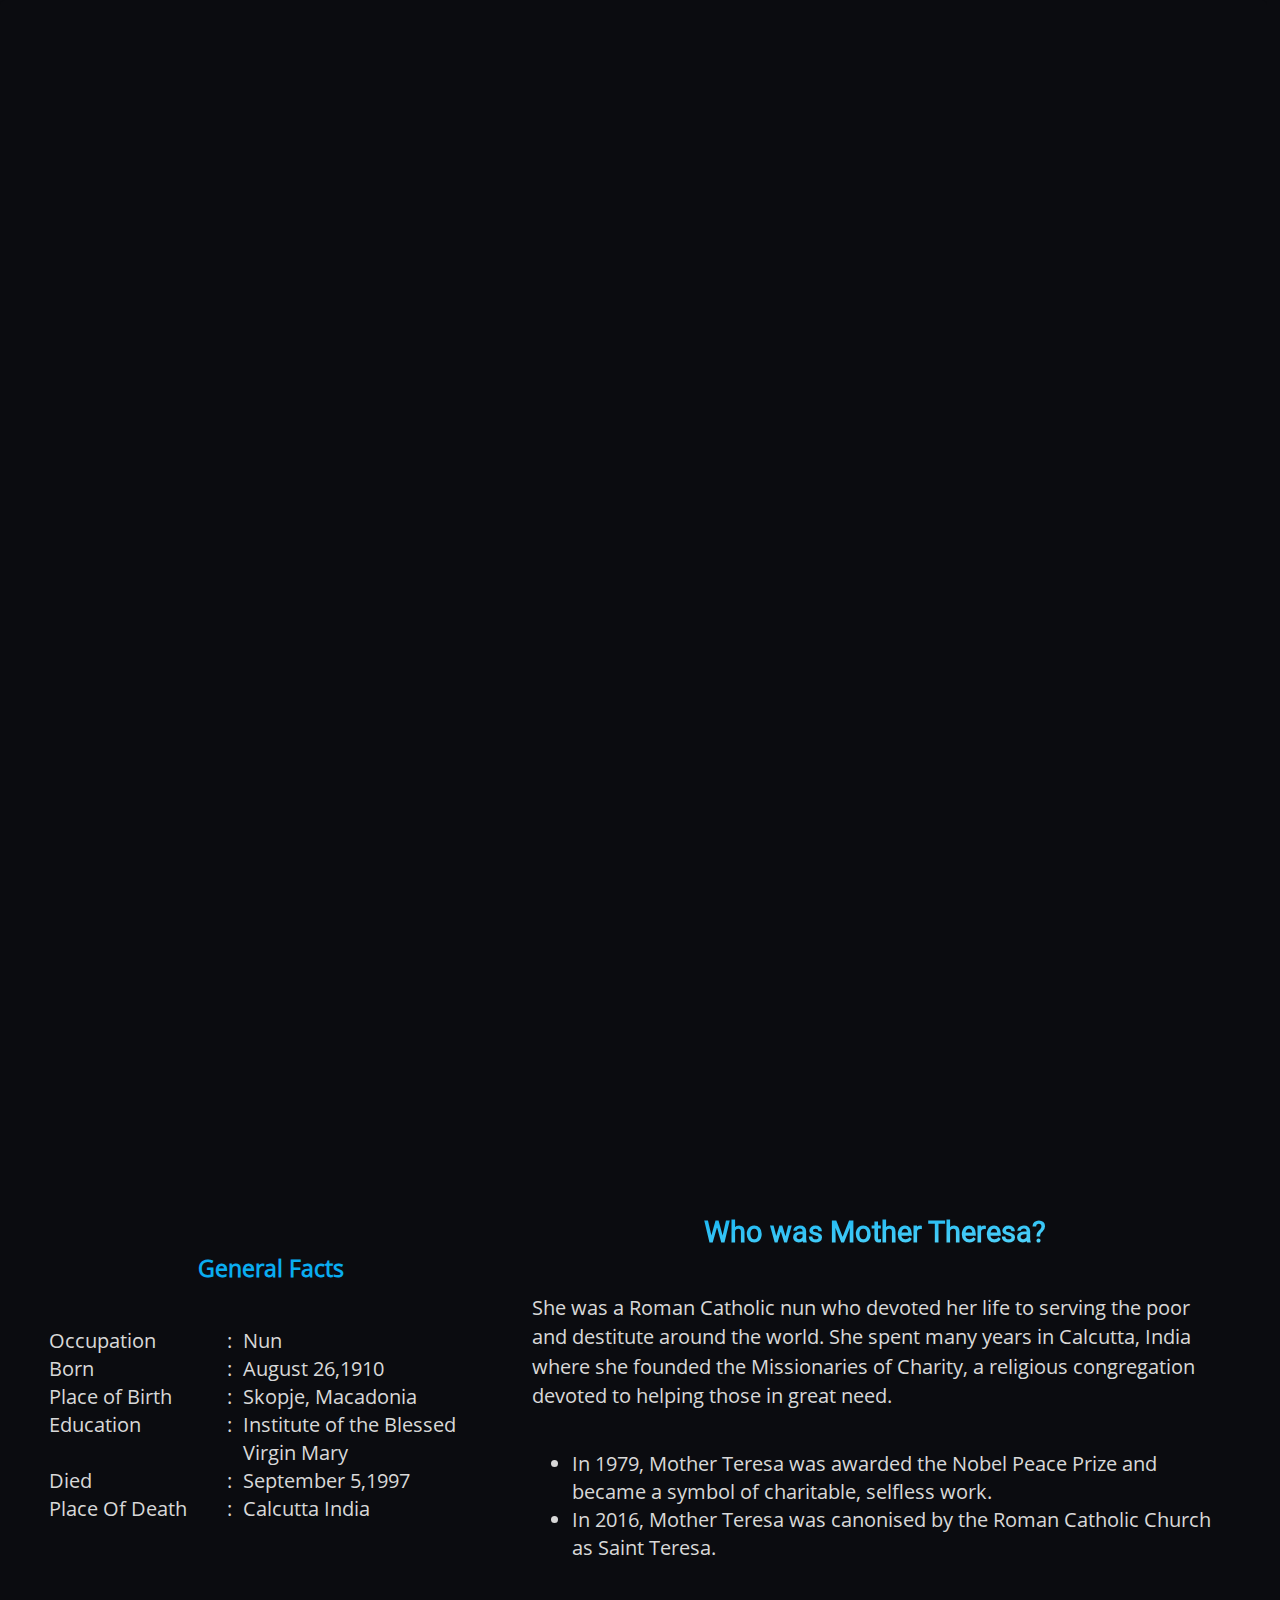
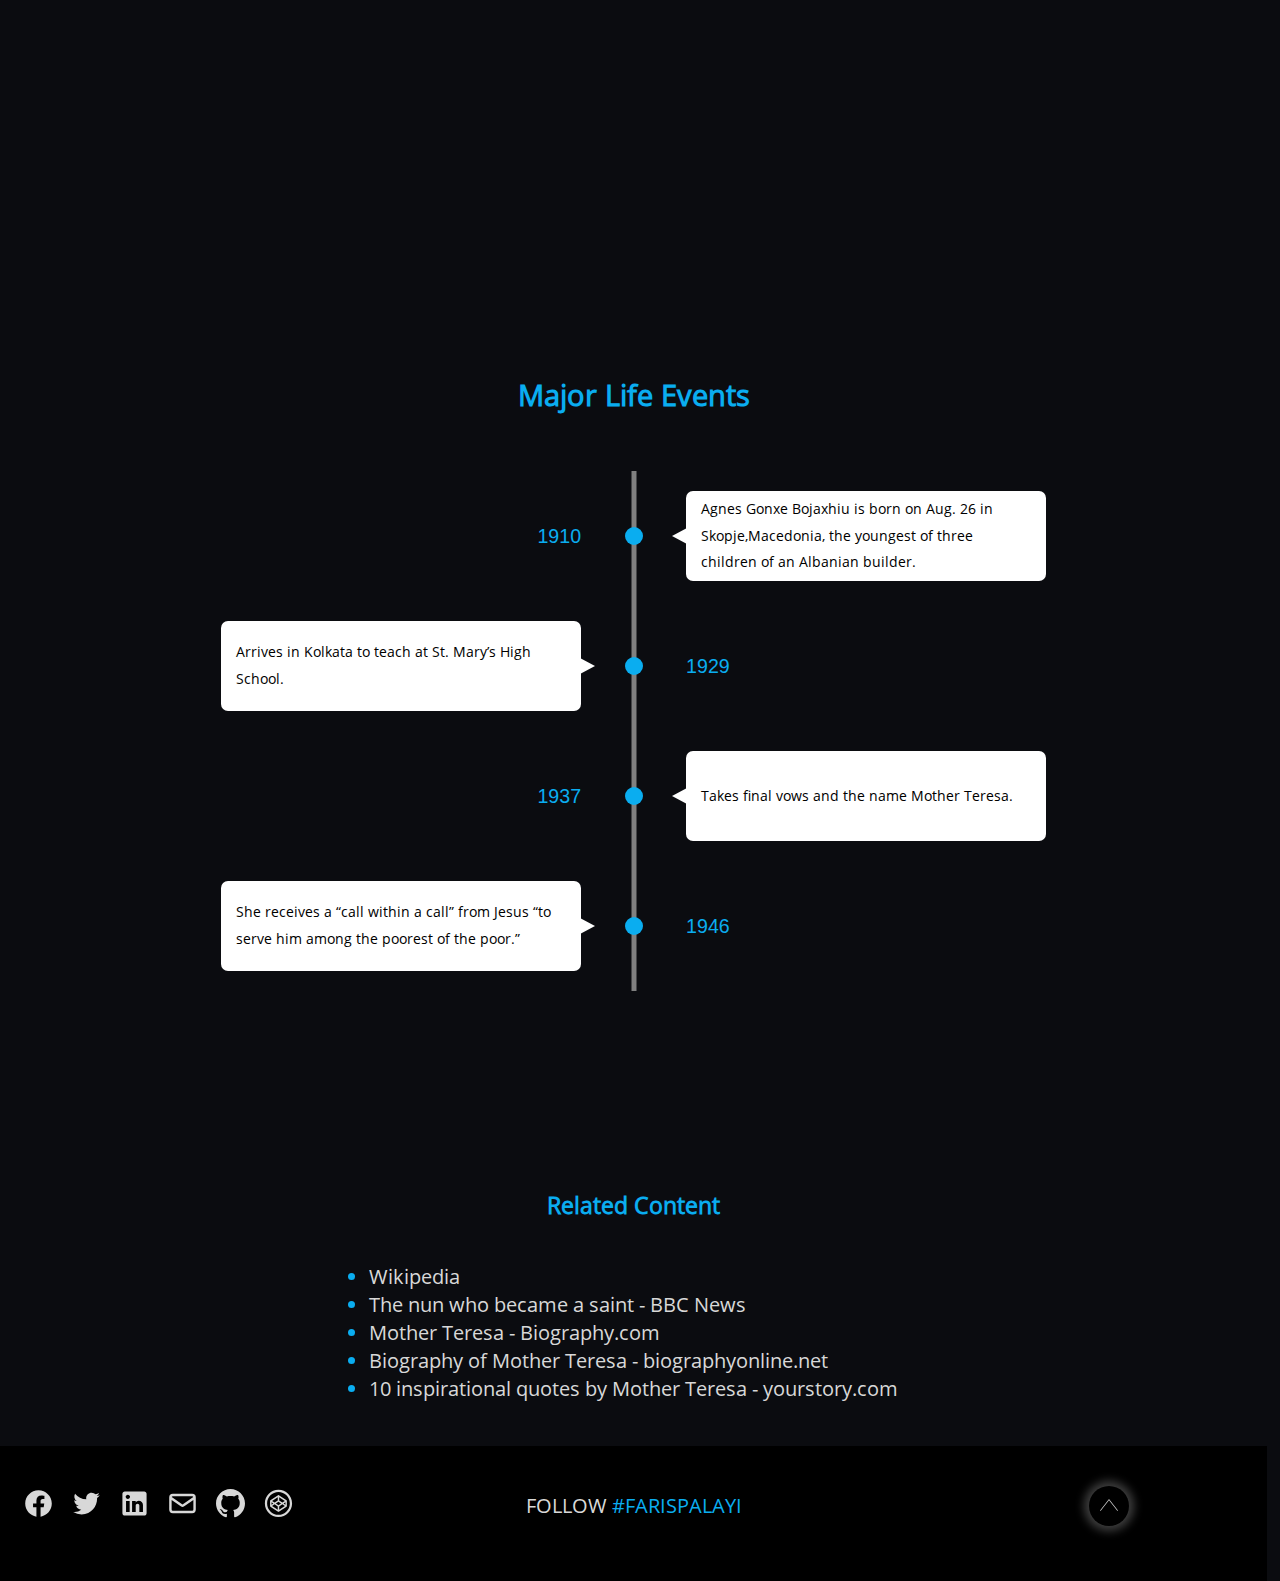
<file: index.html>
<!DOCTYPE html>
<html lang="en" dir="ltr" id="top">
  <head>
    <meta charset="UTF-8" />
    <meta http-equiv="X-UA-Compatible" content="IE=edge" />
    <meta name="viewport" content="width=device-width, initial-scale=1.0" />
    <meta
      name="description"
      content="Looking for a tribute webpage model for inspiration for the freecodecamp certificate? Here's one I built as part of the course. It's a tribute to Mother Teresa."
    />
    <meta
      name="keywords"
      content="Mother Teresa, tribute page, freecodecamp ,certificate,responsive web design certificate,webdesign,freecodecamp tribute page solution,freecodecamp tribute page code,freecodecamp tribute page help,freecodecamp tribute page example,freecodecamp challenge tribute page"
    />
    <meta
      property="og:image"
      content="Images/Mother Theresa - background removed - Copy.png"
    />
    <!-- Open Graph / Facebook -->
    <meta property="og:type" content="website" />
    <meta
      property="og:url"
      content="https://farispalayi.github.io/Mother-Theresa-Tribute-page/"
    />
    <meta
      property="og:title"
      content="Mother Teresa - Tribute Page - freecodecamp | Faris P"
    />
    <meta
      property="og:description"
      content="Looking for a tribute webpage model for inspiration for freecodecamp certificate? Here's one I built as part of the course.It's a tribute to Mother Teresa"
    />
    <meta
      property="og:image"
      content="Images/Mother Theresa - background removed - Copy.png"
    />

    <!-- Twitter -->
    <meta property="twitter:card" content="summary_large_image" />
    <meta
      property="twitter:url"
      content="https://farispalayi.github.io/Mother-Theresa-Tribute-page/"
    />
    <meta
      property="twitter:title"
      content="Mother Teresa - Tribute Page - freecodecamp | Faris P"
    />
    <meta
      property="twitter:description"
      content="Looking for a tribute webpage model for inspiration for freecodecamp certificate? Here's one I built as part of the course.It's a tribute to Mother Teresa"
    />
    <meta
      property="twitter:image"
      content="Images/Mother Theresa - background removed - Copy.png"
    />

    <!-- Favicon -->
    <link
      rel="apple-touch-icon"
      sizes="180x180"
      href="favicon_io/apple-touch-icon.png"
    />
    <link
      rel="icon"
      type="image/png"
      sizes="32x32"
      href="favicon_io/favicon-32x32.png"
    />
    <link
      rel="icon"
      type="image/png"
      sizes="16x16"
      href="favicon_io/favicon-16x16.png"
    />
    <link rel="manifest" href="favicon_io/site.webmanifest" />

    <title>Mother Teresa - Tribute Page - freecodecamp | Faris P</title>

    <link rel="stylesheet" href="Sass/style.css" />
    <link rel="preconnect" href="https://fonts.gstatic.com" />
    <link
      href="https://fonts.googleapis.com/css2?family=Caudex&family=Kite+One&family=Oswald:wght@700&display=swap"
      rel="stylesheet"
    />
    <!-- <link rel="preconnect" href="https://fonts.gstatic.com" />
      <link
        href="https://fonts.googleapis.com/css2?family=Oswald:wght@700&display=swap"
        rel="stylesheet"
      />
      <link
        href="https://fonts.googleapis.com/css2?family=Cherry+Swash&family=Courgette&family=David+Libre&family=Gudea&family=Kite+One&family=Mada&family=Merienda&family=Nova+Square&family=Nunito&family=Share+Tech&display=swap"
        rel="stylesheet"
      />
      <link
        href="https://fonts.googleapis.com/css2?family=Caudex&family=Farsan&family=Kalam&family=Kotta+One&family=Marcellus&family=Ovo&family=Rock+Salt&display=swap"
        rel="stylesheet"
      />
    <link
      href="https://fonts.googleapis.com/css2?family=Open+Sans&family=Roboto&display=swap"
      rel="stylesheet"
    /> -->
    <!-- <script
      defer
      src="https://cdn.freecodecamp.org/testable-projects-fcc/v1/bundle.js"
    ></script> -->
    <meta
      name="google-site-verification"
      content="R-fiHOQMVkstS7-XerV_H5BZKJdF8gBM4-EqFUEbwXc"
    />
  </head>

  <body>
    <main id="main">
      <section class="first-section">
        <figure id="img-div" class="left">
          <img
            id="image"
            src="Images/Mother Theresa - background removed.png"
            src="Images/Mother Theresa - background removed.webp"
            alt="Graphical Image of Mother Teresa"
            style="--order: 4"
            width="848"
            height="943"
            preload
          />
          <figcaption id="img-caption" class="main-image-source">
            <em>Source : flickr</em>
          </figcaption>
          <!-- src="https://live.staticflickr.com/65535/51002989020_fc4308257d_o.png" -->
        </figure>

        <div class="right">
          <h1 id="title" style="--order: 1">Mother Theresa</h1>
          <p class="subtitle" style="--order: 2">The Nun who became a Saint</p>
          <blockquote class="quotes" style="--order: 3">
            <q
              >If we have no peace, it is because we have forgotten that we
              belong to each other.</q
            >
            <br />
          </blockquote>
        </div>

        <a
          href="#tribute-info"
          aria-label="Skip to main content"
          class="scroll-arrow"
          style="opacity: 0"
        >
          <svg
            xmlns="http://www.w3.org/2000/svg"
            width="90"
            height="90"
            viewBox="0 0 210 297"
            xmlns:v="https://vecta.io/nano"
          >
            <path
              d="M80.32 129.646l-32.397-5.061-29.318-4.287 20.581-25.526 18.372-23.247 11.816 30.587z"
              transform="matrix(-1.929166 .155944 -.265786 -1.04479 236.68882 236.18587)"
              fill="#c2c2c2"
              stroke="#c2c2c2"
              stroke-width=".739"
              stroke-linejoin="round"
              paint-order="markers fill stroke"
              id="down-path"
            />
            <path
              d="M48.146 99.706l63.051.236 56.983-.093-32.511 30.049-28.9 27.308-30.54-30.286z"
              fill="#0b0c10"
            />
            <circle
              cx="99.959"
              cy="218.626"
              r=".267"
              fill="#fff"
              stroke="#000"
              stroke-width=".265"
            />
          </svg>
        </a>
      </section>

      <section class="details-section" id="tribute-info">
        <div class="introduction">
          <h2 class="cyan-gradient">Who was Mother Theresa?</h2>
          <p>
            She was a Roman Catholic nun who devoted her life to serving the
            poor and destitute around the world. She spent many years in
            Calcutta, India where she founded the Missionaries of Charity, a
            religious congregation devoted to helping those in great need.
          </p>
          <ul>
            <li>
              In 1979, Mother Teresa was awarded the Nobel Peace Prize and
              became a symbol of charitable, selfless work.
            </li>
            <li>
              In 2016, Mother Teresa was canonised by the Roman Catholic Church
              as Saint Teresa.
            </li>
          </ul>
        </div>

        <aside class="general-facts">
          <h3>General Facts</h3>
          <ul>
            <li>
              <span class="key">Occupation </span> <span class="colon">:</span>
              <span class="value">Nun </span>
            </li>
            <li>
              <span class="key">Born </span> <span class="colon">:</span>
              <span class="value">August 26,1910 </span>
            </li>
            <li>
              <span class="key">Place of Birth </span>
              <span class="colon">:</span>
              <span class="value">Skopje, Macadonia </span>
            </li>
            <li>
              <span class="key">Education </span> <span class="colon">:</span>
              <span class="value">Institute of the Blessed Virgin Mary</span>
            </li>
            <li>
              <span class="key">Died </span> <span class="colon">:</span>
              <span class="value">September 5,1997 </span>
            </li>
            <li>
              <span class="key">Place Of Death </span>
              <span class="colon">:</span>
              <span class="value">Calcutta India </span>
            </li>
          </ul>
        </aside>
      </section>

      <section class="life-events-section">
        <h2>Major Life Events</h2>
        <section class="life-events-timeline">
          <article class="timeline-right-side">
            <div class="year-container"><p>1910</p></div>
            <div class="event-details-box">
              <p>
                Agnes Gonxe Bojaxhiu is born on Aug. 26 in Skopje,Macedonia, the
                youngest of three children of an Albanian builder.
              </p>
            </div>
          </article>
          <article class="timeline-left-side">
            <div class="year-container"><p>1929</p></div>
            <div class="event-details-box">
              <p>Arrives in Kolkata to teach at St. Mary’s High School.</p>
            </div>
          </article>

          <article class="timeline-right-side">
            <div class="year-container"><p>1937</p></div>
            <div class="event-details-box">
              <p>Takes final vows and the name Mother Teresa.</p>
            </div>
          </article>
          <article class="timeline-left-side">
            <div class="year-container"><p>1946</p></div>
            <div class="event-details-box">
              <p>
                She receives a “call within a call” from Jesus “to serve him
                among the poorest of the poor.”
              </p>
            </div>
          </article>

          <article class="timeline-right-side">
            <div class="year-container"><p>1948</p></div>
            <div class="event-details-box">
              <p>
                Permitted to leave her order and moves to Kolkata’s slums to set
                up her first school.
              </p>
            </div>
          </article>
          <article class="timeline-left-side">
            <div class="year-container"><p>1950</p></div>
            <div class="event-details-box">
              <p>
                Missionaries of Charity officially founded on Oct. 7 as a
                religious congregation.
              </p>
            </div>
          </article>

          <article class="timeline-right-side">
            <div class="year-container"><p>1952</p></div>
            <div class="event-details-box">
              <p>
                Opens Nirmal Hriday (“Pure Heart”), a home for the dying,
                followed next year by her first orphanage.
              </p>
            </div>
          </article>
          <article class="timeline-left-side">
            <div class="year-container"><p>1962</p></div>
            <div class="event-details-box">
              <p>
                Opens Nirmal Hriday (“Pure Heart”), a home for the dying,
                followed next year by her first orphanage.
              </p>
            </div>
          </article>

          <article class="timeline-right-side">
            <div class="year-container"><p>1979</p></div>
            <div class="event-details-box">
              <p>Wins the Nobel Peace Prize.</p>
            </div>
          </article>
          <article class="timeline-left-side">
            <div class="year-container"><p>1982</p></div>
            <div class="event-details-box">
              <p>
                Persuades Israelis and Palestinians to stop shooting long enough
                to rescue 37 children from a hospital in besieged Beirut.
              </p>
            </div>
          </article>

          <article class="timeline-right-side">
            <div class="year-container"><p>1983</p></div>
            <div class="event-details-box">
              <p>Has a heart attack while in Rome visiting St. John Paul II.</p>
            </div>
          </article>
          <article class="timeline-left-side">
            <div class="year-container"><p>1985</p></div>
            <div class="event-details-box">
              <p>Awarded Medal of Freedom, the highest U.S. civilian award.</p>
            </div>
          </article>

          <article class="timeline-right-side">
            <div class="year-container"><p>1989</p></div>
            <div class="event-details-box">
              <p>
                Has a second and nearly fatal attack. Doctors implant pacemaker.
              </p>
            </div>
          </article>
          <article class="timeline-left-side">
            <div class="year-container"><p>1990</p></div>
            <div class="event-details-box">
              <p>
                Suffers pneumonia in Tijuana, Mexico, leading to congestive
                heart failure, and is hospitalized in La Jolla, California.
              </p>
            </div>
          </article>

          <article class="timeline-right-side">
            <div class="year-container"><p>1996</p></div>
            <div class="event-details-box">
              <p>Nov. 16, receives honorary U.S. citizenship.</p>
            </div>
          </article>
          <article class="timeline-left-side">
            <div class="year-container"><p>1997</p></div>
            <div class="event-details-box">
              <p>Dies Sept. 5 in Kolkata and is given a state funeral.</p>
            </div>
          </article>

          <article class="timeline-right-side">
            <div class="year-container"><p>2003</p></div>
            <div class="event-details-box">
              <p>
                Beatified before a crowd of 300,000 by St. John Paul II in St.
                Peter’s Square.
              </p>
            </div>
          </article>
          <article class="timeline-left-side">
            <div class="year-container"><p>2015</p></div>
            <div class="event-details-box">
              <p>
                Is cleared for canonization after Pope Francis declares that the
                cure of a Brazilian man suffering from brain abscesses was
                miraculous.
              </p>
            </div>
          </article>

          <article class="timeline-right-side">
            <div class="year-container"><p>2016</p></div>
            <div class="event-details-box">
              <p>Is declared a saint on Sept. 4.</p>
            </div>
          </article>
        </section>
      </section>

      <aside class="related-content">
        <h3>Related Content</h3>
        <ul>
          <li>
            <a
              href="https://en.wikipedia.org/wiki/Mother_Teresa"
              id="tribute-link"
              target="_blank"
              >Wikipedia</a
            >
          </li>
          <li>
            <a
              href="https://www.bbc.com/news/av/magazine-39114501"
              target="_blank"
              >The nun who became a saint - BBC News</a
            >
          </li>
          <li>
            <a
              href="https://www.biography.com/religious-figure/mother-teresa"
              target="_blank"
              >Mother Teresa - Biography.com</a
            >
          </li>
          <li>
            <a
              href="https://www.biographyonline.net/nobelprize/mother_teresa.html"
              target="_blank"
              >Biography of Mother Teresa - biographyonline.net</a
            >
          </li>
          <li>
            <a
              href="https://yourstory.com/herstory/2019/08/10-inspirational-quotes-mother-teresa"
              target="_blank"
              >10 inspirational quotes by Mother Teresa - yourstory.com</a
            >
          </li>
          <!-- <li><a href="#" target="_blank"></a></li> -->
        </ul>
      </aside>
    </main>

    <footer>
      <aside class="social-media-icons">
        <div class="facebook-icon">
          <a href="https://www.facebook.com/farispalayi" target="_blank" rel="noopener">
            <span aria-label="facebook">
              <svg
                aria-labelledby=" "
                fill="currentColor"
                xmlns="http://www.w3.org/2000/svg"
                width="24"
                height="24"
                viewBox="0 0 24 24"
                aria-hidden="true"
              >
                <path
                  fill-rule="evenodd"
                  d="M23 12c0-6.075-4.925-11-11-11S1 5.925 1 12c0 5.49 4.023 10.041 9.281 10.866V15.18H7.488V12h2.793V9.577c0-2.757 1.643-4.28 4.155-4.28 1.204 0 2.462.215 2.462.215v2.707h-1.387c-1.366 0-1.792.848-1.792 1.718V12h3.05l-.487 3.18h-2.563v7.686C18.977 22.041 23 17.49 23 12z"
                  clip-rule="evenodd"
                ></path>
              </svg>
            </span>
          </a>
        </div>

        <div class="twitter-icon">
          <a href="https://twitter.com/farispalayi" target="_blank" rel="noopener">
            <span aria-label="twitter">
              <svg
                aria-labelledby=" "
                fill="currentColor"
                xmlns="http://www.w3.org/2000/svg"
                width="24"
                height="24"
                viewBox="0 0 24 24"
                aria-hidden="true"
              >
                <path
                  fill-rule="evenodd"
                  d="M23 5.132a8.976 8.976 0 01-2.592.715 4.567 4.567 0 001.985-2.51 9.013 9.013 0 01-2.865 1.102A4.495 4.495 0 0016.232 3c-2.495 0-4.516 2.036-4.516 4.547 0 .357.045.704.119 1.034-3.754-.188-7.079-1.999-9.304-4.746a4.551 4.551 0 001.398 6.064 4.55 4.55 0 01-2.049-.566v.053c0 2.203 1.555 4.041 3.623 4.452-.381.11-.779.164-1.192.164-.287 0-.572-.029-.846-.08a4.512 4.512 0 004.214 3.155A9.029 9.029 0 011 18.959 12.707 12.707 0 007.914 21c8.307 0 12.847-6.922 12.847-12.928 0-.198-.007-.394-.014-.59A9.242 9.242 0 0023 5.132z"
                  clip-rule="evenodd"
                ></path>
              </svg>
            </span>
          </a>
        </div>

        <div class="linkedin-icon">
          <a href="https://www.linkedin.com/in/farispalayi" target="_blank" rel="noopener">
            <span aria-label="linkedin">
              <svg
                aria-labelledby=" "
                fill="currentColor"
                xmlns="http://www.w3.org/2000/svg"
                width="24"
                height="24"
                viewBox="0 0 24 24"
                aria-hidden="true"
              >
                <path
                  d="M20 2H4c-1.1 0-2 .9-2 2v16c0 1.1.9 2 2 2h16c1.1 0 2-.9 2-2V4c0-1.1-.9-2-2-2zM8 19H5v-9h3v9zM6.5 8.3c-1 0-1.8-.8-1.8-1.8s.8-1.8 1.8-1.8 1.8.8 1.8 1.8-.8 1.8-1.8 1.8zM19 19h-3v-5.3c0-.8-.7-1.5-1.5-1.5s-1.5.7-1.5 1.5V19h-3v-9h3v1.2c.5-.8 1.6-1.4 2.5-1.4 1.9 0 3.5 1.6 3.5 3.5V19z"
                ></path>
              </svg>
            </span>
          </a>
        </div>

        <div class="gmail-icon">
          <a href="mailto:farispalayi@gmail.com" target="_blank" rel="noopener">
            <span aria-label="gmail">
              <svg
                aria-labelledby=" "
                fill="currentColor"
                xmlns="http://www.w3.org/2000/svg"
                width="24"
                height="24"
                viewBox="0 0 24 24"
                aria-hidden="true"
              >
                <path
                  fill-rule="evenodd"
                  d="M4 4a3 3 0 00-3 3v10a3 3 0 003 3h16a3 3 0 003-3V7a3 3 0 00-3-3H4zm-.956 2.704A1 1 0 014 6h16a1 1 0 01.956.704l-.02-.03L12 12.789 3.065 6.675l-.02.03zM3 9.054V17a1 1 0 001 1h16a1 1 0 001-1V9.054l-7.87 5.385a2 2 0 01-2.26 0L3 9.054z"
                  clip-rule="evenodd"
                ></path>
              </svg>
            </span>
          </a>
        </div>

        <div class="github-icon">
          <a href="https://github.com/FarisPalayi" target="_blank" rel="noopener">
            <span aria-label="github">
              <svg
                aria-labelledby=" "
                fill="currentColor"
                xmlns="http://www.w3.org/2000/svg"
                width="24"
                height="24"
                viewBox="0 0 24 24"
              >
                <path
                  fill="currentColor"
                  d="M12 0c-6.626 0-12 5.373-12 12 0 5.302 3.438 9.8 8.207 11.387.599.111.793-.261.793-.577v-2.234c-3.338.726-4.033-1.416-4.033-1.416-.546-1.387-1.333-1.756-1.333-1.756-1.089-.745.083-.729.083-.729 1.205.084 1.839 1.237 1.839 1.237 1.07 1.834 2.807 1.304 3.492.997.107-.775.418-1.305.762-1.604-2.665-.305-5.467-1.334-5.467-5.931 0-1.311.469-2.381 1.236-3.221-.124-.303-.535-1.524.117-3.176 0 0 1.008-.322 3.301 1.23.957-.266 1.983-.399 3.003-.404 1.02.005 2.047.138 3.006.404 2.291-1.552 3.297-1.23 3.297-1.23.653 1.653.242 2.874.118 3.176.77.84 1.235 1.911 1.235 3.221 0 4.609-2.807 5.624-5.479 5.921.43.372.823 1.102.823 2.222v3.293c0 .319.192.694.801.576 4.765-1.589 8.199-6.086 8.199-11.386 0-6.627-5.373-12-12-12z"
                />
              </svg>
            </span>
          </a>
        </div>

        <div class="codepen-icon">
          <a href="https://codepen.io/FarisPalayi" target="_blank" rel="noopener">
            <span aria-label="codepen">
              <?xml version="1.0" encoding="UTF-8" standalone="no"?>
              <!DOCTYPE svg PUBLIC "-//W3C//DTD SVG 1.1//EN" "http://www.w3.org/Graphics/SVG/1.1/DTD/svg11.dtd">
              <svg
                xmlns="http://www.w3.org/2000/svg"
                xmlns:xlink="http://www.w3.org/1999/xlink"
                version="1.1"
                width="24"
                height="24"
                viewBox="0 0 500 500"
                fill="currentColor"
              >
                <g enable-background="new">
                  <g id="Layer-1" data-name="Layer 1">
                    <path
                      transform="matrix(1,0,0,-1,0,500)"
                      d="M 0 0 L 500 0 L 500 500 L 0 500 Z "
                      fill="transparent"
                    />
                    <clipPath id="cp0">
                      <path
                        transform="matrix(1,0,0,-1,0,500)"
                        d="M 0 500 L 500 500 L 500 0 L 0 0 Z "
                      />
                    </clipPath>
                    <g clip-path="url(#cp0)">
                      <path
                        transform="matrix(1,0,0,-1,249.5493,445.5762)"
                        d="M 0 0 C -108.091 0 -196.027 87.939 -196.027 196.027 C -196.027 304.114 -108.091 392.054 0 392.054 C 108.087 392.054 196.023 304.114 196.023 196.027 C 196.023 87.939 108.087 0 0 0 M 0 430.576 C -129.541 430.576 -234.549 325.567 -234.549 196.027 C -234.549 66.486 -129.541 -38.519 0 -38.519 C 129.537 -38.519 234.545 66.486 234.545 196.027 C 234.545 325.567 129.537 430.576 0 430.576 "
                        fill="currentColor"
                      />
                      <path
                        transform="matrix(1,0,0,-1,369.6445,270.4072)"
                        d="M 0 0 L -31.18 20.858 L 0 41.715 Z M -107.633 -88.412 L -107.633 -30.279 L -53.598 5.859 L -9.979 -23.313 Z M -120.095 -8.628 L -164.179 20.858 L -120.095 50.344 L -76.015 20.858 Z M -132.561 -88.412 L -230.216 -23.313 L -186.593 5.859 L -132.561 -30.279 Z M -240.194 41.715 L -209.011 20.858 L -240.194 0 Z M -132.561 130.128 L -132.561 71.995 L -186.593 35.849 L -230.216 65.03 Z M -107.633 130.128 L -9.979 65.03 L -53.598 35.849 L -107.633 71.995 Z M 24.817 66.67 C 24.791 66.853 24.745 67.028 24.715 67.211 C 24.653 67.563 24.589 67.914 24.497 68.257 C 24.443 68.463 24.367 68.661 24.303 68.859 C 24.203 69.165 24.104 69.47 23.982 69.767 C 23.897 69.973 23.799 70.179 23.704 70.377 C 23.573 70.66 23.437 70.935 23.28 71.201 C 23.166 71.4 23.044 71.591 22.926 71.781 C 22.758 72.041 22.586 72.293 22.398 72.537 C 22.262 72.72 22.117 72.903 21.972 73.079 C 21.773 73.307 21.567 73.536 21.35 73.75 C 21.187 73.917 21.025 74.085 20.854 74.238 C 20.625 74.444 20.389 74.643 20.148 74.833 C 19.962 74.978 19.778 75.123 19.584 75.26 C 19.511 75.306 19.447 75.367 19.378 75.413 L -113.184 163.787 C -117.371 166.579 -122.823 166.579 -127.011 163.787 L -259.572 75.413 C -259.641 75.367 -259.706 75.306 -259.778 75.26 C -259.973 75.123 -260.156 74.978 -260.339 74.833 C -260.583 74.643 -260.82 74.444 -261.044 74.238 C -261.22 74.085 -261.38 73.917 -261.544 73.75 C -261.761 73.536 -261.967 73.307 -262.162 73.079 C -262.311 72.903 -262.456 72.72 -262.593 72.537 C -262.776 72.293 -262.952 72.041 -263.116 71.781 C -263.242 71.591 -263.36 71.4 -263.474 71.201 C -263.627 70.935 -263.764 70.66 -263.898 70.377 C -263.993 70.179 -264.092 69.973 -264.176 69.767 C -264.298 69.47 -264.397 69.165 -264.497 68.859 C -264.562 68.661 -264.634 68.463 -264.691 68.257 C -264.783 67.914 -264.844 67.563 -264.909 67.211 C -264.939 67.028 -264.985 66.853 -265.008 66.67 C -265.081 66.136 -265.122 65.594 -265.122 65.045 L -265.122 -23.329 C -265.122 -23.878 -265.081 -24.42 -265.008 -24.962 C -264.985 -25.138 -264.939 -25.32 -264.909 -25.495 C -264.844 -25.847 -264.783 -26.197 -264.691 -26.541 C -264.634 -26.747 -264.562 -26.945 -264.497 -27.144 C -264.397 -27.448 -264.298 -27.754 -264.176 -28.059 C -264.092 -28.266 -263.993 -28.464 -263.898 -28.662 C -263.764 -28.943 -263.627 -29.218 -263.474 -29.493 C -263.36 -29.685 -263.242 -29.874 -263.116 -30.065 C -262.952 -30.325 -262.776 -30.577 -262.593 -30.821 C -262.456 -31.012 -262.311 -31.187 -262.162 -31.362 C -261.967 -31.591 -261.761 -31.82 -261.544 -32.034 C -261.38 -32.201 -261.22 -32.369 -261.044 -32.521 C -260.82 -32.729 -260.583 -32.927 -260.339 -33.117 C -260.156 -33.263 -259.973 -33.407 -259.778 -33.544 C -259.706 -33.59 -259.641 -33.651 -259.572 -33.696 L -127.011 -122.071 C -124.917 -123.467 -122.506 -124.169 -120.095 -124.169 C -117.688 -124.169 -115.278 -123.467 -113.184 -122.071 L 19.378 -33.696 C 19.447 -33.651 19.511 -33.59 19.584 -33.544 C 19.778 -33.407 19.962 -33.263 20.148 -33.117 C 20.389 -32.927 20.625 -32.729 20.854 -32.521 C 21.025 -32.369 21.187 -32.201 21.35 -32.034 C 21.567 -31.82 21.773 -31.591 21.972 -31.362 C 22.117 -31.187 22.262 -31.012 22.398 -30.821 C 22.586 -30.577 22.758 -30.325 22.926 -30.065 C 23.044 -29.874 23.166 -29.685 23.28 -29.493 C 23.437 -29.218 23.573 -28.943 23.704 -28.662 C 23.799 -28.464 23.897 -28.266 23.982 -28.059 C 24.104 -27.754 24.203 -27.448 24.303 -27.144 C 24.367 -26.945 24.443 -26.747 24.497 -26.541 C 24.589 -26.197 24.653 -25.847 24.715 -25.495 C 24.745 -25.32 24.791 -25.138 24.817 -24.962 C 24.886 -24.42 24.929 -23.878 24.929 -23.329 L 24.929 65.045 C 24.929 65.594 24.886 66.136 24.817 66.67 "
                        fill="currentColor"
                      />
                    </g>
                  </g>
                </g>
              </svg>
            </span>
          </a>
        </div>
      </aside>

      <p class="footer-text-box">
        <span>FOLLOW</span> <span>#FARISPALAYI</span>
      </p>

      <div class="top-arrow">
        <a href="#top" aria-label="Go back to top">
          <svg
            width="24"
            height="24"
            xmlns="http://www.w3.org/2000/svg"
            fill-rule="evenodd"
            clip-rule="evenodd"
            fill="#c7c7c7"
          >
            <path
              d="M23.245 20l-11.245-14.374-11.219 14.374-.781-.619 12-15.381 12 15.391-.755.609z"
            />
          </svg>
        </a>
      </div>
    </footer>
  </body>
</html>
</file>
<file: Sass/style.css>
/*rgb(42, 154, 132)*/
@font-face {
  font-family: "Roboto";
  font-style: normal;
  font-weight: 399;
  src: url("../../fonts/roboto-v19-latin-regular.eot");
  src: local("../../"), url("../fonts/roboto-v19-latin-regular.eot?#iefix") format("embedded-opentype"), url("../../fonts/roboto-v20-latin-regular.woff2") format("woff2"), url("../../fonts/roboto-v19-latin-regular.woff") format("woff"), url("../../fonts/roboto-v19-latin-regular.ttf") format("truetype"), url("../../fonts/roboto-v19-latin-regular.svg#Roboto") format("svg");
}

@font-face {
  font-family: "Open Sans";
  font-style: normal;
  font-weight: 399;
  src: url("../../fonts/open-sans-v17-latin-regular.eot");
  src: local("../../"), url("../../fonts/open-sans-v17-latin-regular.eot?#iefix") format("embedded-opentype"), url("../../fonts/open-sans-v18-latin-regular.woff2") format("woff2"), url("../../fonts/open-sans-v18-latin-regular.woff") format("woff"), url("../../fonts/open-sans-v18-latin-regular.ttf") format("truetype"), url("../../fonts/open-sans-v18-latin-regular.svg#OpenSans") format("svg");
}

@font-face {
  font-family: "Haettenschweiler";
  font-style: normal;
  font-weight: 399;
  src: url("../../fonts/Haettenschweiler-Regular.ttf");
  src: local("../../"), url("../../fonts/Haettenschweiler-Regular.ttf") format("truetype");
}

*,
*::before,
*::after {
  -webkit-box-sizing: border-box;
          box-sizing: border-box;
  scroll-behavior: smooth;
  -webkit-transition: all 0.2s;
  transition: all 0.2s;
}

html,
body {
  background-color: #0b0c10;
}

body {
  border-radius: 5px;
  margin: 0;
  padding: 0;
  padding-top: 1.5em;
  min-height: 200vh;
  width: 99%;
}

::-moz-selection {
  background-color: rgba(255, 255, 255, 0.15);
}

::selection {
  background-color: rgba(255, 255, 255, 0.15);
}

html,
body {
  font-size: 100%;
}

body {
  font-size: 19.5px;
  font-family: sans-serif;
  color: #d8d8d8;
}

h1,
h2,
h3,
h4,
h5,
h6 {
  font-family: "Open Sans", "Roboto", sans-serif;
  text-align: center;
  color: #0aadf0;
}

a {
  text-decoration: none;
}

.first-section .right h1 {
  font-size: 4.2rem;
  font-family: Impact, "Haettenschweiler", Haettenschweiler, "Oswald", "Arial Narrow Bold", sans-serif;
  color: #0aadf0;
}

.first-section .right h1 {
  font-size: 35px;
}

@media screen and (min-width: 300px) {
  .first-section .right h1 {
    font-size: calc( 35px + 53 * ((100vw - 300px) / 1880));
  }
}

@media screen and (min-width: 2180px) {
  .first-section .right h1 {
    font-size: 88px;
  }
}

@media (max-width: 680px) {
  .first-section .right h1 {
    font-size: 7.2989vw;
    white-space: nowrap;
  }
}

@media (max-width: 400px) {
  .first-section .right h1 {
    font-size: 1.7533rem;
  }
}

.first-section .right .subtitle {
  font-family: "Kite One", sans-serif;
  font-size: 1em;
  text-align: center;
  color: #f8b819;
}

.first-section .right .subtitle {
  font-size: 17px;
}

@media screen and (min-width: 320px) {
  .first-section .right .subtitle {
    font-size: calc( 17px + 8 * ((100vw - 320px) / 1860));
  }
}

@media screen and (min-width: 2180px) {
  .first-section .right .subtitle {
    font-size: 25px;
  }
}

@media (max-width: 680px) {
  .first-section .right .subtitle {
    font-size: 2.599vw;
    margin: 0.9vw;
  }
}

@media (max-width: 400px) {
  .first-section .right .subtitle {
    font-size: 0.9rem;
  }
}

.first-section .right blockquote {
  font-size: 1.35rem;
  font-family: serif;
  font-style: italic;
  text-align: center;
  color: #a9eb67;
  font-family: "Caudex", serif;
}

.first-section .right blockquote {
  font-size: 17px;
}

@media screen and (min-width: 320px) {
  .first-section .right blockquote {
    font-size: calc( 17px + 13 * ((100vw - 320px) / 1860));
  }
}

@media screen and (min-width: 2180px) {
  .first-section .right blockquote {
    font-size: 30px;
  }
}

@media (max-width: 680px) {
  .first-section .right blockquote {
    font-size: 3vw;
  }
}

@media (max-width: 400px) {
  .first-section .right blockquote {
    font-size: 0.94rem;
  }
}

.first-section .left img {
  font-size: 0.8rem;
  color: #9c9c9c;
}

.first-section .left .main-image-source {
  font-size: 0.6rem;
  font-family: "Gill Sans", "Gill Sans MT", Calibri, "Trebuchet MS", sans-serif;
}

.first-section .scroll-arrow {
  font-size: 4rem;
  text-align: center;
  text-decoration: none;
}

section.details-section {
  color: #d8d8d8;
}

aside.general-facts {
  font-size: 16px;
}

@media screen and (min-width: 320px) {
  aside.general-facts {
    font-size: calc( 16px + 7 * ((100vw - 320px) / 1860));
  }
}

@media screen and (min-width: 2180px) {
  aside.general-facts {
    font-size: 23px;
  }
}

aside.general-facts .colon {
  text-align: center;
}

div.introduction {
  font-size: 16px;
}

@media screen and (min-width: 320px) {
  div.introduction {
    font-size: calc( 16px + 7 * ((100vw - 320px) / 1860));
  }
}

@media screen and (min-width: 2180px) {
  div.introduction {
    font-size: 23px;
  }
}

div.introduction h2 {
  font-family: "Roboto", sans-serif;
}

div.introduction p {
  line-height: 1.5em;
}

div.introduction ul {
  color: #d8d8d8;
}

.life-events-section > h2 {
  text-align: center;
  color: #0aadf0;
}

.timeline-right-side .year-container p {
  font-family: Comic Sans MS, "Comic Sans MS", sans-serif;
  text-align: right;
  color: #a9eb67;
  color: #0aadf0;
}

.timeline-right-side .year-container p {
  font-size: 16px;
}

@media screen and (min-width: 320px) {
  .timeline-right-side .year-container p {
    font-size: calc( 16px + 7 * ((100vw - 320px) / 1860));
  }
}

@media screen and (min-width: 2180px) {
  .timeline-right-side .year-container p {
    font-size: 23px;
  }
}

.timeline-right-side .event-details-box p {
  font-size: 0.9rem;
  text-align: left;
  color: black;
}

.timeline-right-side .event-details-box p {
  font-size: 12px;
}

@media screen and (min-width: 320px) {
  .timeline-right-side .event-details-box p {
    font-size: calc( 12px + 4 * ((100vw - 320px) / 1860));
  }
}

@media screen and (min-width: 2180px) {
  .timeline-right-side .event-details-box p {
    font-size: 16px;
  }
}

.timeline-left-side .year-container p {
  font-family: Comic Sans MS, "Comic Sans MS", sans-serif;
  text-align: left;
  color: #a9eb67;
  color: #0aadf0;
}

.timeline-left-side .year-container p {
  font-size: 16px;
}

@media screen and (min-width: 320px) {
  .timeline-left-side .year-container p {
    font-size: calc( 16px + 7 * ((100vw - 320px) / 1860));
  }
}

@media screen and (min-width: 2180px) {
  .timeline-left-side .year-container p {
    font-size: 23px;
  }
}

.timeline-left-side .event-details-box p {
  font-size: 0.9rem;
  text-align: left;
  color: black;
}

.timeline-left-side .event-details-box p {
  font-size: 12px;
}

@media screen and (min-width: 320px) {
  .timeline-left-side .event-details-box p {
    font-size: calc( 12px + 4 * ((100vw - 320px) / 1860));
  }
}

@media screen and (min-width: 2180px) {
  .timeline-left-side .event-details-box p {
    font-size: 16px;
  }
}

.footer-text-box {
  line-height: 60px;
  text-align: center;
  white-space: nowrap;
}

.footer-text-box > span:first-child {
  font-weight: 300;
}

.footer-text-box > span:nth-child(2) {
  font-weight: 500;
  color: #0aadf0;
}

.top-arrow > a {
  line-height: 47.5px;
  text-decoration: none;
  text-align: center;
  color: white;
}

.top-arrow > a::after {
  font-size: 0.7rem;
  line-height: 25px;
  white-space: nowrap;
  color: #b1b1b1;
}

.related-content ul li {
  color: #0aadf0;
}

.related-content ul li {
  font-size: 16px;
}

@media screen and (min-width: 320px) {
  .related-content ul li {
    font-size: calc( 16px + 7 * ((100vw - 320px) / 1860));
  }
}

@media screen and (min-width: 2180px) {
  .related-content ul li {
    font-size: 23px;
  }
}

.related-content ul li a {
  color: #d8d8d8;
  white-space: nowrap;
}

@media (max-width: 680px) {
  .related-content ul li a {
    white-space: normal !important;
  }
}

.related-content ul li a:hover {
  color: #d8d8d8 !important;
}

.related-content ul li a:active {
  color: #0aadf0;
}

.related-content ul li a:visited {
  color: #16869c;
}

h1,
h2,
h3,
h4,
h5,
h6 {
  font-family: "Open Sans", "Roboto", sans-serif;
  color: #0aadf0;
  width: 100%;
  text-align: center;
}

p {
  font-family: "Open Sans", sans-serif;
  font-size: 1em;
  line-height: 1.65rem;
}

p {
  font-size: 16px;
}

@media screen and (min-width: 320px) {
  p {
    font-size: calc( 16px + 7 * ((100vw - 320px) / 1860));
  }
}

@media screen and (min-width: 2180px) {
  p {
    font-size: 23px;
  }
}

@media (max-width: 400px) {
  p {
    line-height: 1.2rem;
  }
}

ul li {
  line-height: 1.75rem;
  font-family: "Open Sans", sans-serif;
}

footer > .social-media-icons {
  -ms-flex-pack: distribute;
      justify-content: space-around;
  display: -webkit-box;
  display: -ms-flexbox;
  display: flex;
  -webkit-box-orient: horizontal;
  -webkit-box-direction: normal;
      -ms-flex-direction: row;
          flex-direction: row;
  -webkit-box-pack: space-evenly;
      -ms-flex-pack: space-evenly;
          justify-content: space-evenly;
  -webkit-box-align: center;
      -ms-flex-align: center;
          align-items: center;
  width: 25%;
  height: 60px;
  min-width: 300px;
  padding: 5px;
  background-color: transparent;
  color: #d8d8d8;
}

footer > .social-media-icons button {
  background-color: transparent;
  border: none;
  padding: 0;
  font: inherit;
  color: inherit;
  cursor: pointer;
}

footer > .social-media-icons svg {
  height: 29px;
  width: 29px;
  overflow: hidden;
}

footer > .social-media-icons a,
footer > .social-media-icons a:link,
footer > .social-media-icons a:visited,
footer > .social-media-icons a:hover,
footer > .social-media-icons a:active {
  color: #d8d8d8;
  display: inline-block;
  width: 100%;
  height: 100%;
  text-decoration: none;
  background-color: transparent;
}

.facebook-icon a {
  outline-color: transparent !important;
}

.facebook-icon a:active svg,
.facebook-icon a:focus svg,
.facebook-icon a:hover svg {
  color: #3b5998;
}

.linkedin-icon a {
  outline-color: transparent !important;
}

.linkedin-icon a:active svg,
.linkedin-icon a:focus svg,
.linkedin-icon a:hover svg {
  color: #007bb6;
}

.twitter-icon a {
  outline-color: transparent !important;
}

.twitter-icon a:active svg,
.twitter-icon a:focus svg,
.twitter-icon a:hover svg {
  color: #00aced;
}

.gmail-icon a {
  outline-color: transparent !important;
}

.gmail-icon a:active svg,
.gmail-icon a:focus svg,
.gmail-icon a:hover svg {
  color: #c51634;
}

.github-icon a {
  outline-color: #0aadf0 !important;
}

.github-icon a:active svg,
.github-icon a:focus svg,
.github-icon a:hover svg {
  color: #25d366;
}

.codepen-icon a {
  outline-color: #0aadf0 !important;
}

.codepen-icon a:active svg,
.codepen-icon a:focus svg,
.codepen-icon a:hover svg {
  color: white;
}

::-webkit-scrollbar {
  width: 1rem;
}

@media (max-width: 680px) {
  ::-webkit-scrollbar {
    width: 0.5rem;
  }
}

@media (max-width: 400px) {
  ::-webkit-scrollbar {
    width: 0px;
  }
}

::-webkit-scrollbar-track {
  background-color: rgba(77, 77, 77, 0.05);
}

::-webkit-scrollbar-thumb {
  background-color: #6d6d6f;
}

::-webkit-scrollbar-thumb:hover {
  background-color: #4f4f50;
}

::-webkit-scrollbar-thumb:active {
  background-color: #404041;
}

.life-events-timeline {
  scrollbar-color: #088dc4 #1a1c25;
  scrollbar-width: 0.8rem, 0.8rem;
  -webkit-transition: background-color 0.2s;
  transition: background-color 0.2s;
}

@media (max-width: 400px) {
  .life-events-timeline {
    scrollbar-width: 0;
  }
}

.life-events-timeline::-webkit-scrollbar {
  width: 0.8rem, 0.8rem;
}

.life-events-timeline::-webkit-scrollbar-track {
  background-color: #1a1c25;
}

.life-events-timeline::-webkit-scrollbar-thumb {
  background-color: #099bd8;
}

.life-events-timeline::-webkit-scrollbar-thumb:hover {
  background-color: #077dae;
}

.life-events-timeline::-webkit-scrollbar-thumb:active {
  background-color: #055c7f;
}

.first-section {
  position: relative;
  display: -webkit-box;
  display: -ms-flexbox;
  display: flex;
  -webkit-box-orient: horizontal;
  -webkit-box-direction: normal;
      -ms-flex-direction: row;
          flex-direction: row;
  -webkit-box-pack: center;
      -ms-flex-pack: center;
          justify-content: center;
  -webkit-box-align: center;
      -ms-flex-align: center;
          align-items: center;
  min-height: 100vh;
}

@media (max-width: 680px) {
  .first-section {
    width: auto;
  }
}

@media (max-width: 720px) {
  .first-section {
    min-height: auto;
    padding: 0;
  }
}

@media (max-width: 400px) {
  .first-section {
    min-height: auto;
    padding: 0;
    height: auto;
  }
}

.first-section .right {
  position: relative;
  min-width: 320px;
  display: -webkit-box;
  display: -ms-flexbox;
  display: flex;
  -webkit-box-orient: vertical;
  -webkit-box-direction: normal;
      -ms-flex-direction: column;
          flex-direction: column;
  margin: 0 0 1.2em 0;
  -webkit-box-flex: 1;
      -ms-flex-positive: 1;
          flex-grow: 1;
  -ms-flex-preferred-size: 100%;
      flex-basis: 100%;
  -webkit-transform: translate(-15%);
          transform: translate(-15%);
  z-index: 2;
}

@media (max-width: 820px) {
  .first-section .right {
    -webkit-transform: translate(-10%);
            transform: translate(-10%);
  }
}

@media (max-width: 720px) {
  .first-section .right {
    -webkit-transform: translate(-10%);
            transform: translate(-10%);
  }
}

@media (max-width: 680px) {
  .first-section .right {
    min-width: 0;
  }
}

@media (max-width: 400px) {
  .first-section .right {
    min-width: 188px;
    margin: 0;
  }
}

.first-section .right h1 {
  margin: 0;
  -webkit-transition: all 0.15s;
  transition: all 0.15s;
  opacity: 0;
  -webkit-transform: translate(0%, -100%);
          transform: translate(0%, -100%);
  -webkit-animation: from-top 1000ms ease-out forwards;
          animation: from-top 1000ms ease-out forwards;
  -webkit-animation-delay: 1000ms;
          animation-delay: 1000ms;
}

.first-section .right .subtitle {
  margin: 1.5em 0;
  padding: 16px 0;
  opacity: 0;
  -webkit-transform: translate(0%, -100%);
          transform: translate(0%, -100%);
  -webkit-animation: from-top 1000ms ease-out forwards;
          animation: from-top 1000ms ease-out forwards;
  -webkit-animation-delay: 2000ms;
          animation-delay: 2000ms;
}

@media (max-width: 820px) {
  .first-section .right .subtitle {
    margin: 1em 0;
  }
}

@media (max-width: 680px) {
  .first-section .right .subtitle {
    margin: 0;
  }
}

@media (max-width: 400px) {
  .first-section .right .subtitle {
    margin: 0;
  }
}

.first-section .right blockquote {
  opacity: 0;
  -webkit-animation: opacity 1500ms ease-out forwards;
          animation: opacity 1500ms ease-out forwards;
  -webkit-animation-delay: 3500ms;
          animation-delay: 3500ms;
  margin-top: 8.5px;
}

@media (max-width: 820px) {
  .first-section .right blockquote {
    margin-bottom: -33px;
  }
}

@media (max-width: 720px) {
  .first-section .right blockquote {
    margin: 3px 0 0 0;
  }
}

@media (max-width: 400px) {
  .first-section .right blockquote {
    margin: 0;
  }
}

.first-section .left {
  -ms-flex-preferred-size: 80%;
      flex-basis: 80%;
  min-width: 320px;
  margin: 0;
  opacity: 0;
  -webkit-animation: opacity 3000ms forwards;
          animation: opacity 3000ms forwards;
  -webkit-animation-delay: 5000ms;
          animation-delay: 5000ms;
}

@media (max-width: 680px) {
  .first-section .left {
    -ms-flex-preferred-size: 100%;
        flex-basis: 100%;
    min-width: 0;
  }
}

@media (max-width: 400px) {
  .first-section .left {
    min-width: 174px;
  }
}

.first-section .left img {
  display: block;
  margin: 0 auto;
  height: auto;
  max-height: 250px;
  max-height: 100vh;
  max-width: 100%;
  overflow: hidden;
}

.first-section .left .main-image-source {
  opacity: 0.45;
  margin-left: 0.6vw;
  opacity: 0;
  visibility: hidden;
  -webkit-animation: source 200ms forwards 5010ms;
          animation: source 200ms forwards 5010ms;
}

.first-section .scroll-arrow {
  position: absolute;
  -webkit-transform-origin: center;
          transform-origin: center;
  left: 50%;
  -webkit-transform: translate(-50%, 20%) rotate(90deg);
          transform: translate(-50%, 20%) rotate(90deg);
  -webkit-transition: all 0.2s;
  transition: all 0.2s;
  height: 65px;
  width: 65px;
  bottom: 20px;
  outline: none;
  -webkit-animation: down-arrow 1100ms ease-out forwards 6000ms infinite;
          animation: down-arrow 1100ms ease-out forwards 6000ms infinite;
}

@media (max-width: 920px) {
  .first-section .scroll-arrow {
    visibility: hidden;
  }
}

.first-section .scroll-arrow::before {
  content: "";
  position: absolute;
  width: 65px;
  height: 65px;
  border-radius: 50%;
  -webkit-transition: all 0.1s;
  transition: all 0.1s;
  -webkit-transition-delay: 0.19s;
          transition-delay: 0.19s;
}

.first-section .scroll-arrow:focus::before {
  border: 1px solid #0aadf0;
  outline: 1px solid transparent;
  outline-offset: 0px;
}

.first-section .scroll-arrow:hover svg #down-path,
.first-section .scroll-arrow:focus svg #down-path {
  fill: #0aadf0 !important;
}

.first-section .scroll-arrow svg {
  position: relative;
  -webkit-transform: translate(-50%, -50%) rotate(-90deg);
          transform: translate(-50%, -50%) rotate(-90deg);
  top: 50%;
  left: calc(50% + 5px);
}

section.details-section {
  display: -webkit-box;
  display: -ms-flexbox;
  display: flex;
  -webkit-box-orient: horizontal;
  -webkit-box-direction: reverse;
      -ms-flex-direction: row-reverse;
          flex-direction: row-reverse;
  -webkit-box-pack: center;
      -ms-flex-pack: center;
          justify-content: center;
  -webkit-box-align: center;
      -ms-flex-align: center;
          align-items: center;
  -ms-flex-wrap: wrap;
      flex-wrap: wrap;
  margin: 1.5em;
  min-height: 95vh;
  height: auto;
}

aside.general-facts {
  padding: 1em;
  display: -webkit-box;
  display: -ms-flexbox;
  display: flex;
  -webkit-box-orient: vertical;
  -webkit-box-direction: normal;
      -ms-flex-direction: column;
          flex-direction: column;
  -webkit-box-pack: start;
      -ms-flex-pack: start;
          justify-content: flex-start;
  -webkit-box-align: center;
      -ms-flex-align: center;
          align-items: center;
  min-width: 300px;
  width: 40%;
  overflow: auto;
}

@media (max-width: 820px) {
  aside.general-facts {
    width: 398px;
  }
}

aside.general-facts ul {
  list-style-type: none;
  padding: 0;
}

aside.general-facts ul li {
  width: 100%;
  display: inline-block;
  display: -webkit-box;
  display: -ms-flexbox;
  display: flex;
}

aside.general-facts ul li .key {
  display: inline-block;
  width: 38.25%;
}

aside.general-facts ul li .colon {
  display: inline-block;
  width: 6.25%;
}

aside.general-facts ul li .value {
  display: inline-block;
  width: 53.25%;
}

@supports (display: grid) {
  aside.general-facts ul li {
    display: -ms-grid;
    display: grid;
    -ms-grid-columns: 6fr 1fr 9fr;
        grid-template-columns: 6fr 1fr 9fr;
  }
  aside.general-facts ul li .key {
    display: inline;
    width: auto;
  }
  aside.general-facts ul li .colon {
    display: inline;
    width: auto;
  }
  aside.general-facts ul li .value {
    display: inline;
    width: auto;
  }
}

div.introduction {
  padding: 1em;
  display: -webkit-box;
  display: -ms-flexbox;
  display: flex;
  -webkit-box-orient: vertical;
  -webkit-box-direction: normal;
      -ms-flex-direction: column;
          flex-direction: column;
  min-width: 250px;
  width: 60%;
}

@media (max-width: 820px) {
  div.introduction {
    padding: 1.3rem;
    width: 80%;
  }
}

@media (max-width: 400px) {
  div.introduction {
    padding: 1.3rem;
    width: 100%;
  }
}

.life-events-section {
  width: 100%;
  padding: 1em;
  min-height: 100vh;
  display: -webkit-box;
  display: -ms-flexbox;
  display: flex;
  -webkit-box-orient: vertical;
  -webkit-box-direction: normal;
      -ms-flex-direction: column;
          flex-direction: column;
  -webkit-box-pack: center;
      -ms-flex-pack: center;
          justify-content: center;
  -webkit-box-align: center;
      -ms-flex-align: center;
          align-items: center;
}

.life-events-section > h2 {
  width: 100%;
  margin-top: 60px;
  -webkit-transition: all 0.3s;
  transition: all 0.3s;
}

.life-events-timeline {
  position: relative;
  margin-top: 2rem;
  margin-bottom: 5rem;
  min-width: 315px;
  max-height: 520px;
  width: 100%;
  height: 100%;
  max-width: 1000px;
  max-width: clamp(auto, 1000px, 100vw);
  overflow: auto;
  -webkit-user-select: none;
     -moz-user-select: none;
      -ms-user-select: none;
          user-select: none;
}

@media (max-width: 680px) {
  .life-events-timeline {
    max-height: -webkit-fit-content;
    max-height: -moz-fit-content;
    max-height: fit-content;
  }
}

.life-events-timeline::before {
  content: "";
  position: absolute;
  width: 5px;
  height: 2470px;
  background-color: gray;
  left: 50%;
  -webkit-transform: translate(-50%);
          transform: translate(-50%);
}

@media (max-width: 680px) {
  .life-events-timeline::before {
    left: 30%;
  }
}

.life-events-timeline .timeline-right-side,
.life-events-timeline .timeline-left-side {
  position: relative;
  min-height: 80px;
  height: 130px;
  -webkit-user-select: text;
     -moz-user-select: text;
      -ms-user-select: text;
          user-select: text;
}

.timeline-right-side {
  padding: 10px;
  display: -webkit-box;
  display: -ms-flexbox;
  display: flex;
  -webkit-box-orient: horizontal;
  -webkit-box-direction: normal;
      -ms-flex-direction: row;
          flex-direction: row;
  -webkit-box-pack: center;
      -ms-flex-pack: center;
          justify-content: center;
  -webkit-box-align: center;
      -ms-flex-align: center;
          align-items: center;
}

.timeline-right-side .year-container {
  left: 0;
  padding-right: 5%;
  padding-left: 1%;
  display: -webkit-box;
  display: -ms-flexbox;
  display: flex;
  -webkit-box-orient: horizontal;
  -webkit-box-direction: normal;
      -ms-flex-direction: row;
          flex-direction: row;
  -webkit-box-pack: end;
      -ms-flex-pack: end;
          justify-content: flex-end;
  -webkit-box-align: center;
      -ms-flex-align: center;
          align-items: center;
}

.timeline-right-side .year-container p {
  margin: 0;
  display: -webkit-box;
  display: -ms-flexbox;
  display: flex;
  -webkit-box-orient: horizontal;
  -webkit-box-direction: normal;
      -ms-flex-direction: row;
          flex-direction: row;
  -webkit-box-pack: end;
      -ms-flex-pack: end;
          justify-content: flex-end;
  -webkit-box-align: center;
      -ms-flex-align: center;
          align-items: center;
  -webkit-transition: all 0.2s ease-in-out;
  transition: all 0.2s ease-in-out;
}

.timeline-right-side .year-container p:hover {
  -webkit-transform: scale(1.1);
          transform: scale(1.1);
}

.timeline-right-side .event-details-box {
  right: 0;
  padding-left: 5%;
  padding-right: 1%;
  display: -webkit-box;
  display: -ms-flexbox;
  display: flex;
  -webkit-box-orient: horizontal;
  -webkit-box-direction: normal;
      -ms-flex-direction: row;
          flex-direction: row;
  -webkit-box-pack: start;
      -ms-flex-pack: start;
          justify-content: flex-start;
  -webkit-box-align: center;
      -ms-flex-align: center;
          align-items: center;
}

.timeline-right-side .event-details-box::after {
  content: "";
  position: absolute;
  height: 18px;
  width: 18px;
  background-color: #0aadf0;
  border-radius: 50%;
  left: -11px;
  top: 50%;
  -webkit-transform: translateY(-50%);
          transform: translateY(-50%);
}

.timeline-right-side .event-details-box p {
  position: relative;
  margin: 0;
  width: 100%;
  max-width: 360px;
  min-height: 50px;
  height: 90px;
  display: -webkit-box;
  display: -ms-flexbox;
  display: flex;
  -webkit-box-orient: horizontal;
  -webkit-box-direction: normal;
      -ms-flex-direction: row;
          flex-direction: row;
  -webkit-box-pack: start;
      -ms-flex-pack: start;
          justify-content: flex-start;
  -webkit-box-align: center;
      -ms-flex-align: center;
          align-items: center;
  background-color: white;
  background-image: -webkit-gradient(linear, left top, left bottom, from(white), to(white));
  background-image: linear-gradient(white, white);
  border-radius: 7px;
  padding: 15px;
  -webkit-transition: all 0.2s;
  transition: all 0.2s;
}

.timeline-right-side .event-details-box p::before {
  content: "";
  position: absolute;
  height: 0px;
  width: 0px;
  border-top: solid 8px transparent;
  border-bottom: solid 8px transparent;
  border-right: solid 15px white;
  border-left: solid 15px transparent;
  left: -29px;
  top: 50%;
  -webkit-transform: translateY(-50%);
          transform: translateY(-50%);
}

.timeline-right-side .event-details-box p:hover {
  -webkit-box-shadow: 1.5px 1.5px 5px #0aadf0;
          box-shadow: 1.5px 1.5px 5px #0aadf0;
  -webkit-transform: scale(1.01);
          transform: scale(1.01);
}

.year-container,
.event-details-box {
  position: absolute;
  width: calc(50% - 2.5px);
  height: calc(100% - 10px);
}

@media (max-width: 680px) {
  .year-container {
    width: calc(30% - 2.5px);
  }
  .event-details-box {
    width: calc(70% - 2.5px);
  }
}

.timeline-left-side {
  padding: 10px;
  display: -webkit-box;
  display: -ms-flexbox;
  display: flex;
  -webkit-box-orient: horizontal;
  -webkit-box-direction: normal;
      -ms-flex-direction: row;
          flex-direction: row;
  -webkit-box-pack: center;
      -ms-flex-pack: center;
          justify-content: center;
  -webkit-box-align: center;
      -ms-flex-align: center;
          align-items: center;
}

.timeline-left-side .year-container {
  right: 0;
  padding-left: 5%;
  padding-right: 1%;
  display: -webkit-box;
  display: -ms-flexbox;
  display: flex;
  -webkit-box-orient: horizontal;
  -webkit-box-direction: normal;
      -ms-flex-direction: row;
          flex-direction: row;
  -webkit-box-pack: start;
      -ms-flex-pack: start;
          justify-content: flex-start;
  -webkit-box-align: center;
      -ms-flex-align: center;
          align-items: center;
}

@media (max-width: 680px) {
  .timeline-left-side .year-container {
    left: 0;
    right: auto;
    padding: 0 5% 0 1%;
    -webkit-box-pack: end;
        -ms-flex-pack: end;
            justify-content: flex-end;
  }
}

.timeline-left-side .year-container p {
  margin: 0;
  display: -webkit-box;
  display: -ms-flexbox;
  display: flex;
  -webkit-box-orient: horizontal;
  -webkit-box-direction: normal;
      -ms-flex-direction: row;
          flex-direction: row;
  -webkit-box-pack: start;
      -ms-flex-pack: start;
          justify-content: flex-start;
  -webkit-box-align: center;
      -ms-flex-align: center;
          align-items: center;
  -webkit-transition: all 0.2s ease-in-out;
  transition: all 0.2s ease-in-out;
}

@media (max-width: 680px) {
  .timeline-left-side .year-container p {
    -webkit-box-pack: end;
        -ms-flex-pack: end;
            justify-content: flex-end;
  }
}

.timeline-left-side .year-container p:hover {
  -webkit-transform: scale(1.1);
          transform: scale(1.1);
}

.timeline-left-side .event-details-box {
  left: 0;
  padding-right: 5%;
  padding-left: 1%;
  display: -webkit-box;
  display: -ms-flexbox;
  display: flex;
  -webkit-box-orient: horizontal;
  -webkit-box-direction: normal;
      -ms-flex-direction: row;
          flex-direction: row;
  -webkit-box-pack: end;
      -ms-flex-pack: end;
          justify-content: flex-end;
  -webkit-box-align: center;
      -ms-flex-align: center;
          align-items: center;
}

@media (max-width: 680px) {
  .timeline-left-side .event-details-box {
    left: auto;
    right: 0;
    padding-left: 5%;
    padding-right: 1%;
  }
}

.timeline-left-side .event-details-box::after {
  content: "";
  position: absolute;
  height: 18px;
  width: 18px;
  background-color: #ff6600;
  background-color: #0aadf0;
  border-radius: 50%;
  right: -11.5px;
  top: 50%;
  -webkit-transform: translateY(-50%);
          transform: translateY(-50%);
}

@media (max-width: 680px) {
  .timeline-left-side .event-details-box::after {
    right: auto;
    left: -11px;
  }
}

.timeline-left-side .event-details-box p {
  position: relative;
  margin: 0;
  width: 100%;
  max-width: 360px;
  min-height: 50px;
  height: 90px;
  display: -webkit-box;
  display: -ms-flexbox;
  display: flex;
  -webkit-box-orient: horizontal;
  -webkit-box-direction: normal;
      -ms-flex-direction: row;
          flex-direction: row;
  -webkit-box-pack: start;
      -ms-flex-pack: start;
          justify-content: flex-start;
  -webkit-box-align: center;
      -ms-flex-align: center;
          align-items: center;
  background-color: white;
  background-image: -webkit-gradient(linear, left top, left bottom, from(white), to(white));
  background-image: linear-gradient(white, white);
  border-radius: 7px;
  padding: 15px;
  -webkit-transition: all 0.2s ease-out;
  transition: all 0.2s ease-out;
}

.timeline-left-side .event-details-box p::before {
  content: "";
  position: absolute;
  height: 0px;
  width: 0px;
  border-top: solid 8px transparent;
  border-bottom: solid 8px transparent;
  border-left: solid 15px white;
  border-right: solid 15px transparent;
  right: -29px;
  top: 50%;
  -webkit-transform: translateY(-50%);
          transform: translateY(-50%);
}

@media (max-width: 680px) {
  .timeline-left-side .event-details-box p::before {
    right: auto;
    left: -29px;
    border-right: solid 15px white;
    border-left: solid 15px transparent;
  }
}

.timeline-left-side .event-details-box p:hover {
  -webkit-box-shadow: -1.5px 1.5px 5px #0aadf0;
          box-shadow: -1.5px 1.5px 5px #0aadf0;
  -webkit-transform: scale(1.01);
          transform: scale(1.01);
}

.related-content {
  width: 100%;
  height: auto;
  padding: 1.5rem;
  display: -webkit-box;
  display: -ms-flexbox;
  display: flex;
  -webkit-box-orient: vertical;
  -webkit-box-direction: normal;
      -ms-flex-direction: column;
          flex-direction: column;
  -webkit-box-pack: center;
      -ms-flex-pack: center;
          justify-content: center;
  -webkit-box-align: center;
      -ms-flex-align: center;
          align-items: center;
}

@media (max-width: 400px) {
  .related-content {
    width: 100%;
  }
}

.related-content ul {
  list-style-type: disc;
  padding: 0 1rem;
}

@media (max-width: 720px) {
  .related-content ul {
    width: 80%;
  }
}

@media (max-width: 820px) {
  .related-content ul {
    width: 80%;
  }
}

.related-content ul li a {
  position: relative;
  -webkit-transition: -webkit-transform 0.3s;
  transition: -webkit-transform 0.3s;
  transition: transform 0.3s;
  transition: transform 0.3s, -webkit-transform 0.3s;
}

.related-content ul li a::after {
  content: "";
  position: absolute;
  height: 2px;
  width: 100%;
  left: 0;
  bottom: -3px;
  background-color: #0aadf0;
  -webkit-transform: scaleX(0);
          transform: scaleX(0);
  -webkit-transform-origin: bottom left;
          transform-origin: bottom left;
}

@media (max-width: 680px) {
  .related-content ul li a::after {
    content: none;
  }
}

.related-content ul li a:hover::after {
  -webkit-transform: scaleX(1);
          transform: scaleX(1);
}

.related-content ul li a:hover::after {
  -webkit-transform: scaleX(1);
          transform: scaleX(1);
}

.related-content ul li a:focus {
  outline: none;
}

.related-content ul li a:focus::after {
  -webkit-transform: scaleX(1);
          transform: scaleX(1);
}

.related-content ul li a:active::after {
  -webkit-transform: scaleX(1);
          transform: scaleX(1);
}

.related-content ul li a:hover {
  border-bottom: solid transparent;
}

@media (max-width: 680px) {
  .related-content ul li a:hover {
    border-bottom: solid #0aadf0;
  }
}

.related-content ul li a:active, .related-content ul li a:focus {
  border-bottom: solid transparent;
}

@media (max-width: 680px) {
  .related-content ul li a:active, .related-content ul li a:focus {
    border-bottom: solid #0aadf0;
  }
}

footer {
  position: relative;
  bottom: 0;
  min-height: 70px;
  width: 100%;
  background-color: black;
  padding-top: 30px;
  display: -webkit-box;
  display: -ms-flexbox;
  display: flex;
  -webkit-box-orient: horizontal;
  -webkit-box-direction: normal;
      -ms-flex-direction: row;
          flex-direction: row;
  -ms-flex-pack: distribute;
      justify-content: space-around;
  -webkit-box-align: center;
      -ms-flex-align: center;
          align-items: center;
  -ms-flex-wrap: wrap;
      flex-wrap: wrap;
}

footer::before {
  position: absolute;
  width: 101%;
  height: 130%;
  background-color: black;
  right: 0;
  left: 0;
  z-index: -1;
  -webkit-transform: rotate(-1deg);
          transform: rotate(-1deg);
}

footer::after {
  content: "";
  position: absolute;
  width: 100%;
  height: 130%;
  background-color: black;
  z-index: -1;
  bottom: -50%;
  right: 0;
  left: 0;
  -webkit-transform: rotate(0deg);
          transform: rotate(0deg);
}

.footer-text-box {
  width: 50%;
  height: 60px;
  min-width: 290px;
  margin: 0;
}

.footer-text-box > span:nth-child(2) {
  position: relative;
  display: inline-block;
  -webkit-transition: all 0.2s;
  transition: all 0.2s;
}

.footer-text-box > span:nth-child(2):hover {
  -webkit-animation: slight-tilt 700ms ease-in forwards;
          animation: slight-tilt 700ms ease-in forwards;
}

.top-arrow {
  min-width: 44px;
  width: 25%;
  height: 60px;
  padding: 10px 0;
}

.top-arrow > a {
  position: relative;
  display: block;
  margin: auto;
  width: 40px;
  height: 40px;
  border-radius: 50%;
  -webkit-box-shadow: 0px 0px 10px 5px #3f3f3f;
          box-shadow: 0px 0px 10px 5px #3f3f3f;
  -webkit-transition: -webkit-transform 0.15s ease-out, -webkit-box-shadow 0.2s;
  transition: -webkit-transform 0.15s ease-out, -webkit-box-shadow 0.2s;
  transition: transform 0.15s ease-out, box-shadow 0.2s;
  transition: transform 0.15s ease-out, box-shadow 0.2s, -webkit-transform 0.15s ease-out, -webkit-box-shadow 0.2s;
  outline: none;
  border: 1px solid transparent;
}

.top-arrow > a:focus {
  outline: none;
}

.top-arrow > a:hover, .top-arrow > a:focus {
  outline: 2px solid transparent;
  outline-offset: 0px;
  -webkit-box-shadow: 0px 0px 15px 4px #0aadf0;
          box-shadow: 0px 0px 15px 4px #0aadf0;
  -webkit-transform: translateY(-5px);
          transform: translateY(-5px);
}

.top-arrow > a:hover svg, .top-arrow > a:focus svg {
  fill: #0aadf0;
}

.top-arrow > a::after {
  content: "Press Enter";
  position: absolute;
  height: 25px;
  width: 70px;
  opacity: 0.7;
  top: 100%;
  left: 100%;
  border: 1px solid #b1b1b1d2;
  border-radius: 2px;
  -webkit-transition: all 0.1s;
  transition: all 0.1s;
  -webkit-transition-delay: 0.19s;
          transition-delay: 0.19s;
  opacity: 0;
}

.top-arrow > a:focus::after {
  opacity: 1;
}

.top-arrow > a svg {
  -webkit-transform: scale(0.75);
          transform: scale(0.75);
}

@-webkit-keyframes from-top {
  0% {
    opacity: 0;
    -webkit-transform: translate(0%, -60%);
            transform: translate(0%, -60%);
  }
  40% {
    opacity: 1;
  }
  100% {
    opacity: 1;
    -webkit-transform: translate(0%, 0%);
            transform: translate(0%, 0%);
  }
}

@keyframes from-top {
  0% {
    opacity: 0;
    -webkit-transform: translate(0%, -60%);
            transform: translate(0%, -60%);
  }
  40% {
    opacity: 1;
  }
  100% {
    opacity: 1;
    -webkit-transform: translate(0%, 0%);
            transform: translate(0%, 0%);
  }
}

@-webkit-keyframes from-right {
  0% {
    opacity: 0;
    -webkit-transform: translate(100%);
            transform: translate(100%);
  }
  80% {
    -webkit-transform: translate(-2%);
            transform: translate(-2%);
  }
  100% {
    opacity: 1;
    -webkit-transform: translate(0%);
            transform: translate(0%);
  }
}

@keyframes from-right {
  0% {
    opacity: 0;
    -webkit-transform: translate(100%);
            transform: translate(100%);
  }
  80% {
    -webkit-transform: translate(-2%);
            transform: translate(-2%);
  }
  100% {
    opacity: 1;
    -webkit-transform: translate(0%);
            transform: translate(0%);
  }
}

@-webkit-keyframes opacity {
  0% {
    opacity: 0;
  }
  100% {
    opacity: 1;
  }
}

@keyframes opacity {
  0% {
    opacity: 0;
  }
  100% {
    opacity: 1;
  }
}

@-webkit-keyframes source {
  0% {
    opacity: 0;
    visibility: hidden;
  }
  100% {
    visibility: visible;
    opacity: 0.45;
  }
}

@keyframes source {
  0% {
    opacity: 0;
    visibility: hidden;
  }
  100% {
    visibility: visible;
    opacity: 0.45;
  }
}

@-webkit-keyframes hover {
  100% {
    -webkit-transform: scale(1.04);
            transform: scale(1.04);
  }
}

@keyframes hover {
  100% {
    -webkit-transform: scale(1.04);
            transform: scale(1.04);
  }
}

@-webkit-keyframes down-arrow {
  0% {
    opacity: 0;
    -webkit-transform: translate(-50%, -20%) rotate(90deg);
            transform: translate(-50%, -20%) rotate(90deg);
  }
  40% {
    opacity: 1;
  }
  100% {
    opacity: 1;
    -webkit-transform: translate(-50%, 0%) rotate(90deg);
            transform: translate(-50%, 0%) rotate(90deg);
  }
}

@keyframes down-arrow {
  0% {
    opacity: 0;
    -webkit-transform: translate(-50%, -20%) rotate(90deg);
            transform: translate(-50%, -20%) rotate(90deg);
  }
  40% {
    opacity: 1;
  }
  100% {
    opacity: 1;
    -webkit-transform: translate(-50%, 0%) rotate(90deg);
            transform: translate(-50%, 0%) rotate(90deg);
  }
}

@-webkit-keyframes slight-tilt {
  33% {
    -webkit-transform: rotate(1deg);
            transform: rotate(1deg);
  }
  66% {
    -webkit-transform: rotate(-1deg);
            transform: rotate(-1deg);
  }
  100% {
    -webkit-transform: rotate(0deg);
            transform: rotate(0deg);
  }
}

@keyframes slight-tilt {
  33% {
    -webkit-transform: rotate(1deg);
            transform: rotate(1deg);
  }
  66% {
    -webkit-transform: rotate(-1deg);
            transform: rotate(-1deg);
  }
  100% {
    -webkit-transform: rotate(0deg);
            transform: rotate(0deg);
  }
}

.onHoverBigText {
  -webkit-transition: all 1.15s ease-in-out !important;
  transition: all 1.15s ease-in-out !important;
}

.onHoverBigText:hover {
  -webkit-transform: scale(1.05) !important;
          transform: scale(1.05) !important;
}

@supports (background-clip: text) or (-webkit-background-clip: text) {
  .cyan-gradient {
    color: transparent !important;
    background: -webkit-gradient(linear, left top, right bottom, from(#0aadf0), to(#66defc)) !important;
    background: linear-gradient(to bottom right, #0aadf0, #66defc) !important;
    background-clip: text !important;
    -webkit-background-clip: text !important;
  }
}
/*# sourceMappingURL=style.css.map */
</file>
